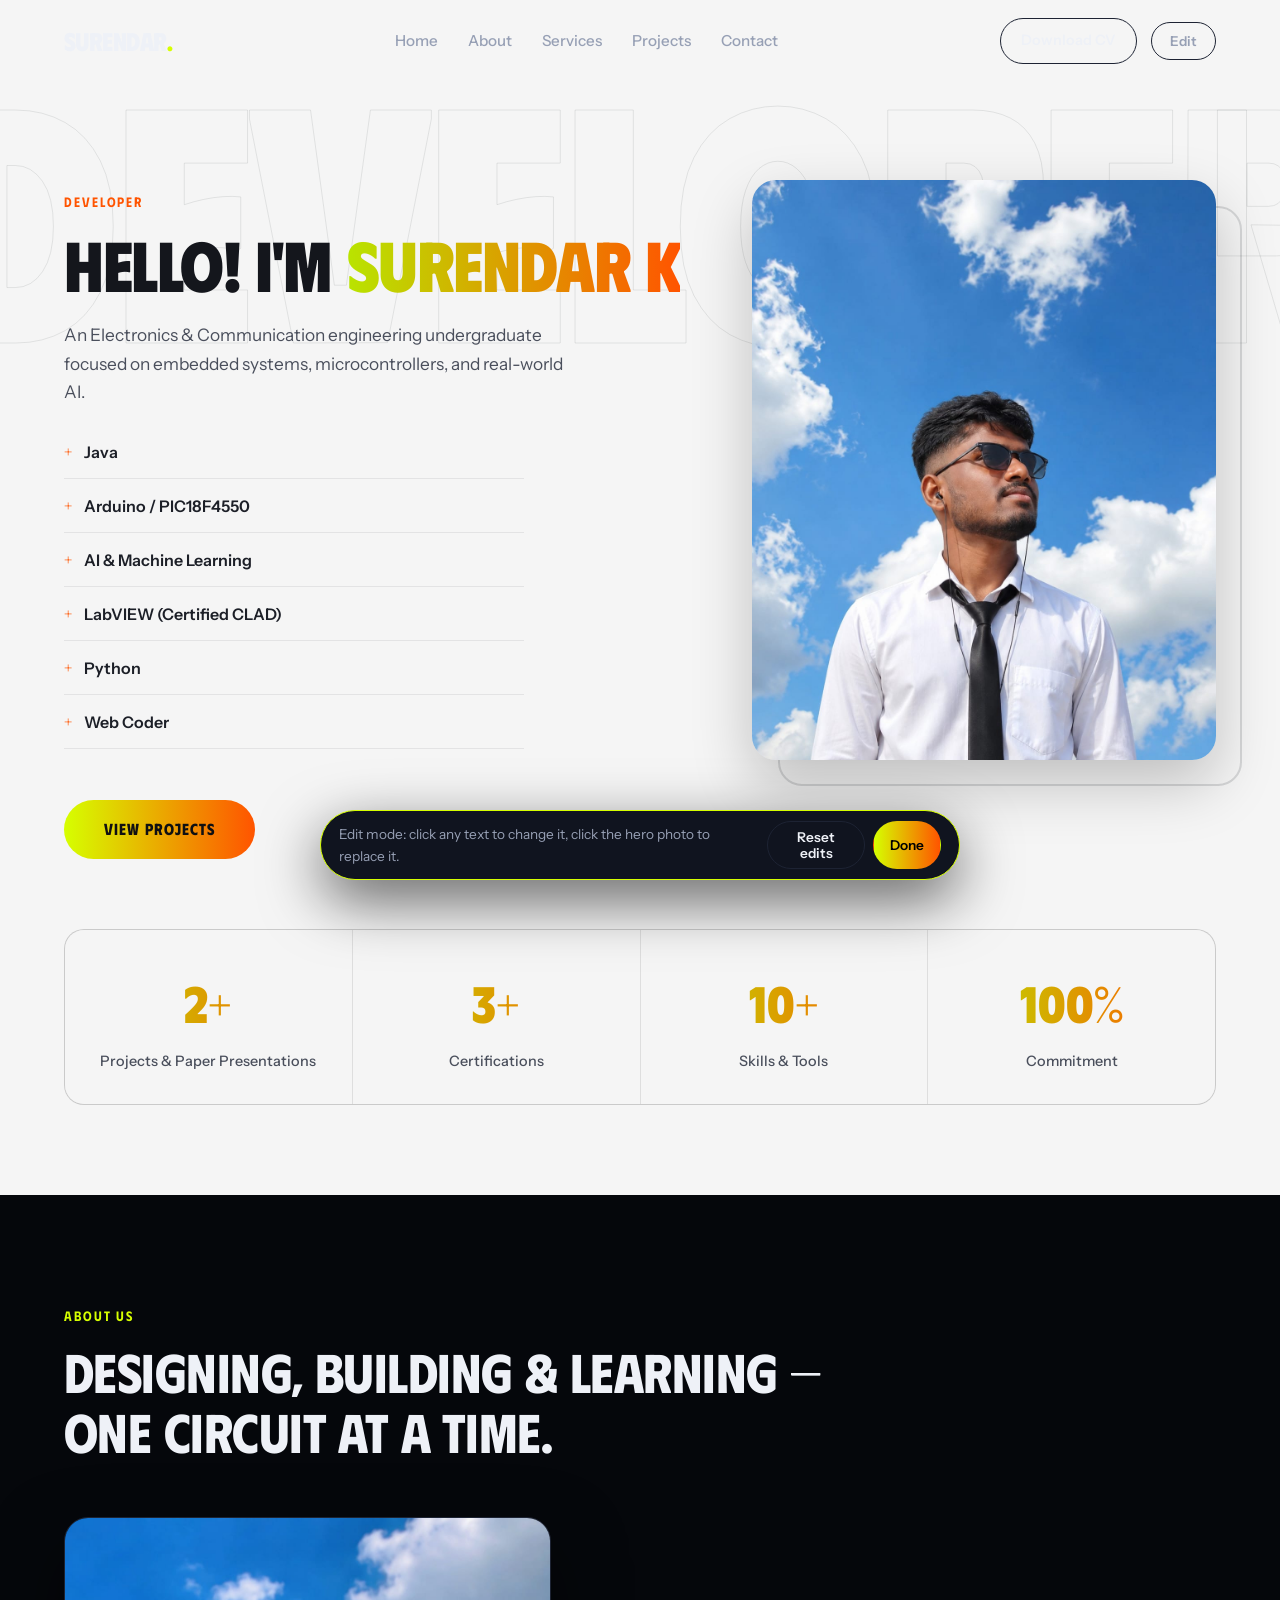
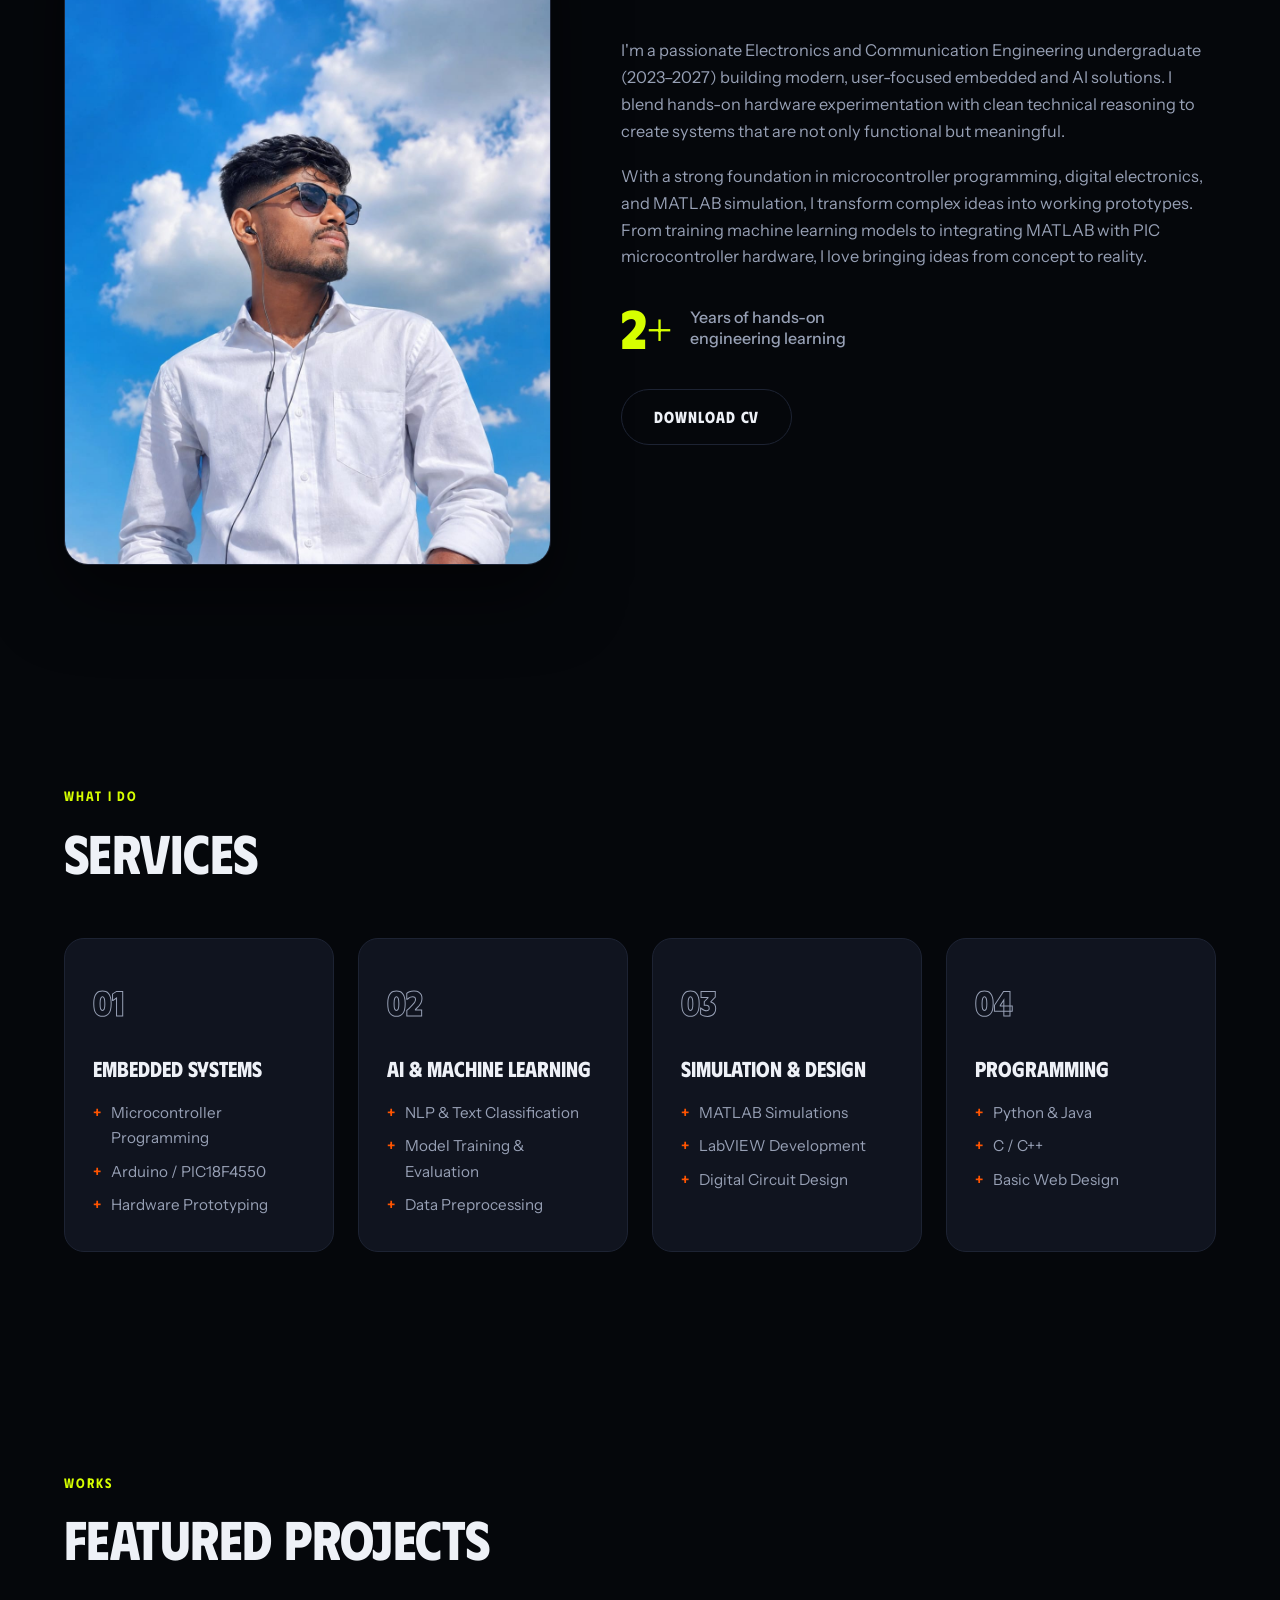
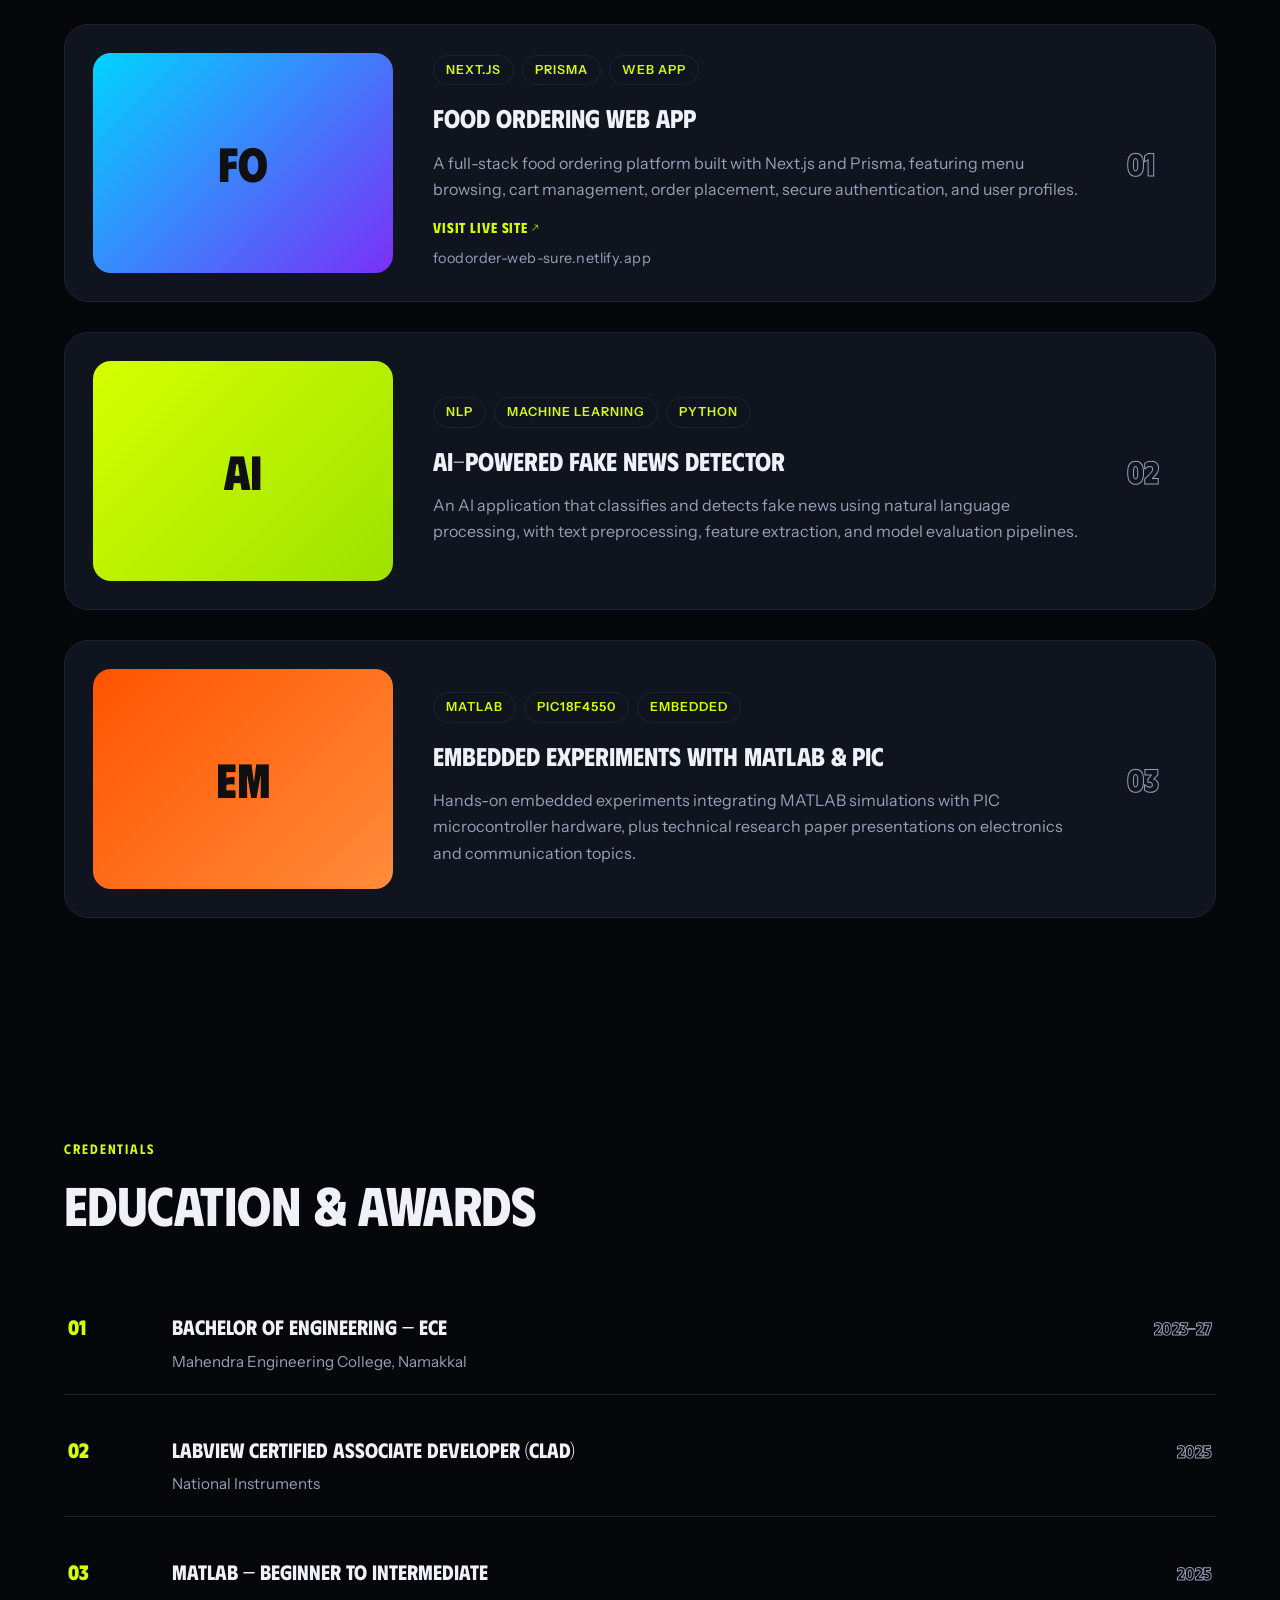
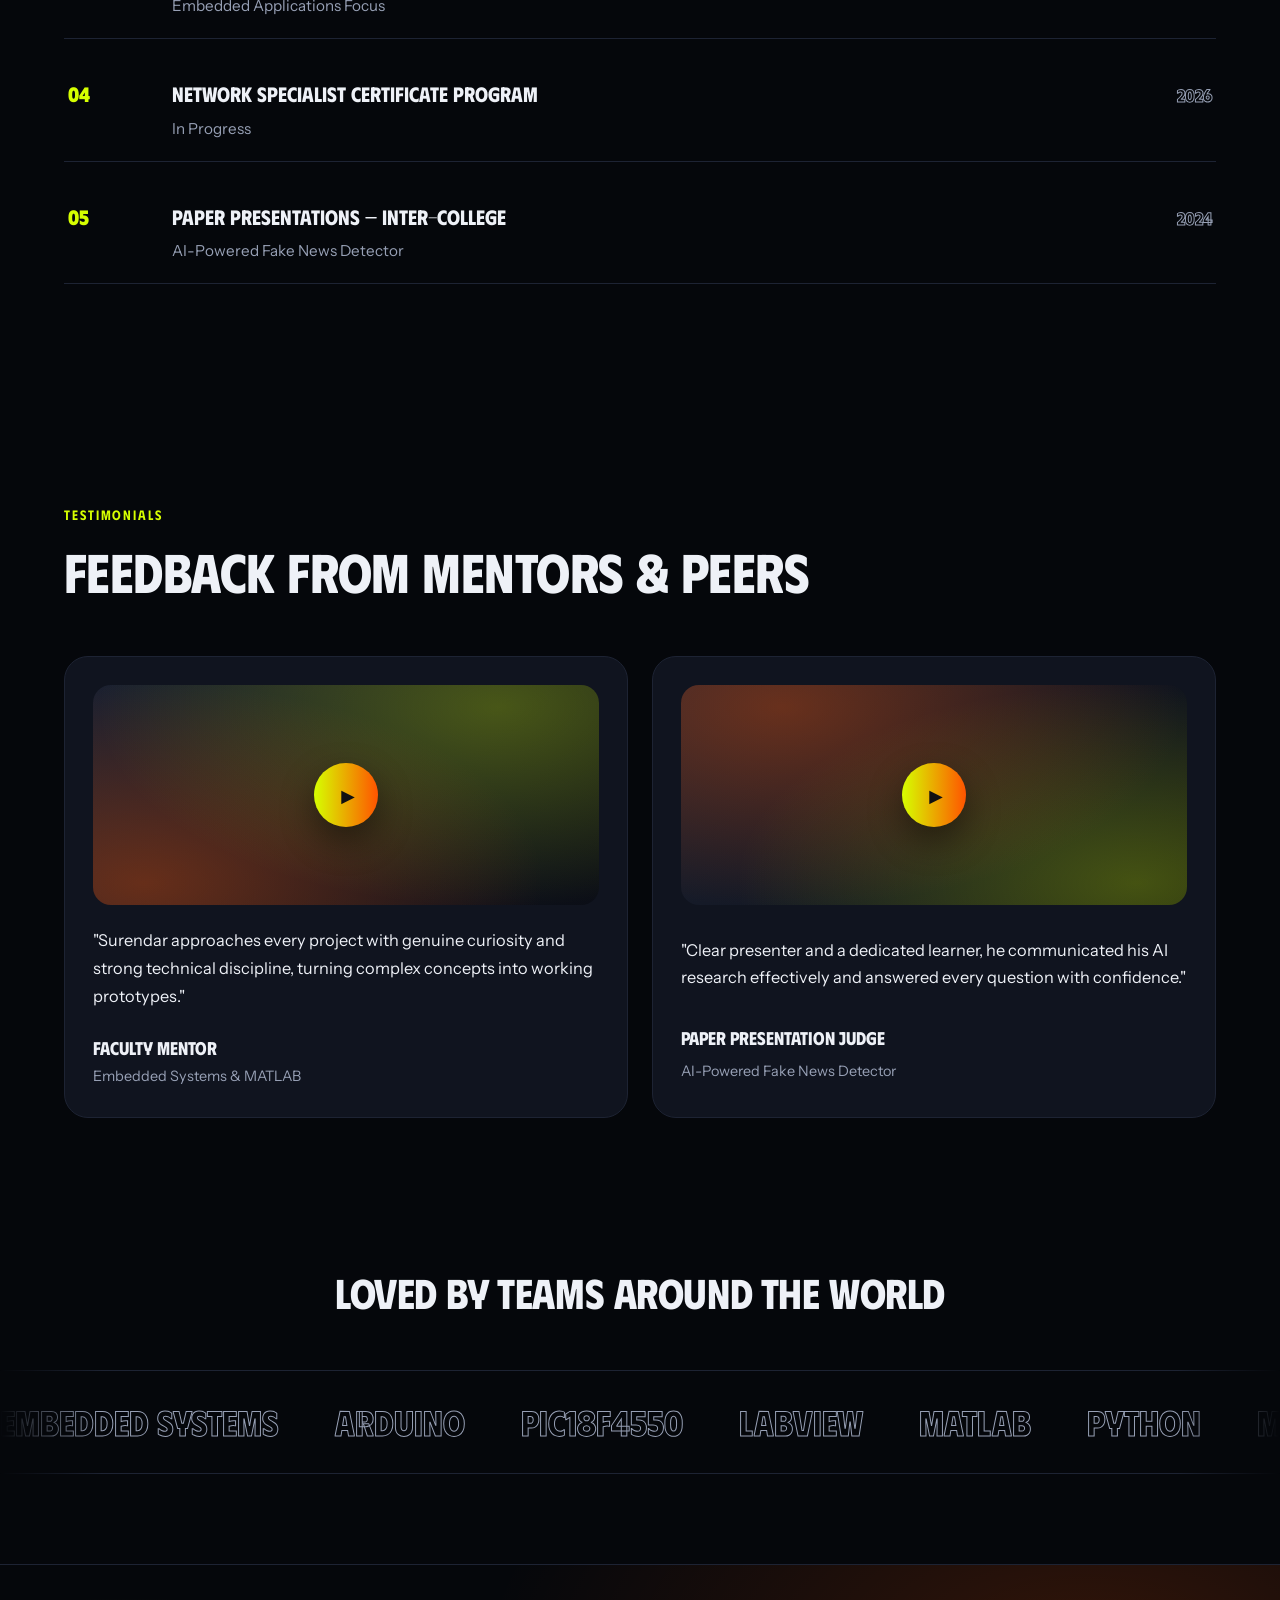
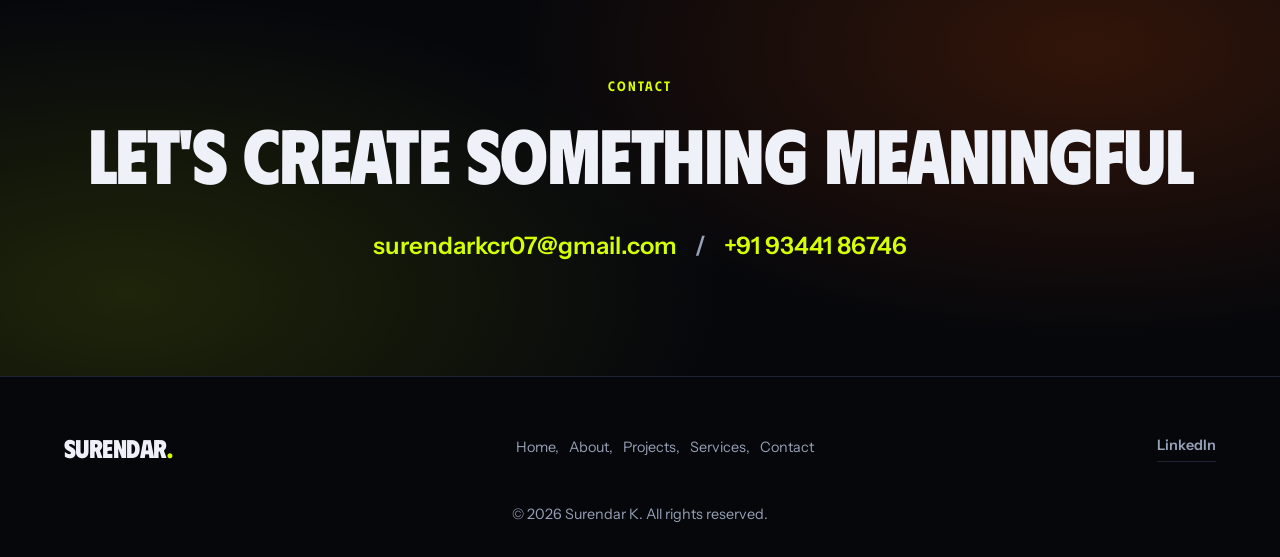
<file: index.html>
<!DOCTYPE html>
<html lang="en">
<head>
  <meta charset="UTF-8" />
  <meta name="viewport" content="width=device-width, initial-scale=1.0" />
  <meta name="description" content="Portfolio of Surendar K — Electronics and Communication Engineering undergraduate specializing in embedded systems, microcontrollers, and AI." />
  <title>Surendar K | Developer & Engineer</title>
  <link rel="preconnect" href="https://fonts.googleapis.com" />
  <link rel="preconnect" href="https://fonts.gstatic.com" crossorigin />
  <link href="https://fonts.googleapis.com/css2?family=Phudu:wght@500;600;700;800&family=Instrument+Sans:ital,wght@0,400;0,500;0,600;0,700;1,400&display=swap" rel="stylesheet" />
  <link rel="stylesheet" href="styles.css" />
</head>
<body>
  <div class="preloader" id="preloader">
    <span class="load-text">L o a d i n g</span>
    <span class="load-name">Surendar</span>
  </div>

  <a class="skip-link" href="#home">Skip to content</a>

  <header class="header" id="header">
    <div class="container header-inner">
      <a class="logo" href="#home">Surendar<span>.</span></a>
      <nav class="nav" aria-label="Primary">
        <a href="#home">Home</a>
        <a href="#about">About</a>
        <a href="#services">Services</a>
        <a href="#projects">Projects</a>
        <a href="#contact">Contact</a>
      </nav>
      <div class="header-actions">
        <a class="btn-cv" href="resume.pdf" download>Download CV</a>
        <button class="edit-toggle" id="edit-toggle" aria-pressed="false">Edit</button>
        <button class="nav-toggle" id="nav-toggle" aria-label="Toggle menu" aria-expanded="false">
          <span></span><span></span><span></span>
        </button>
      </div>
    </div>
  </header>

  <main id="main-content">
    <!-- Hero -->
    <section id="home" class="hero">
      <span class="hero-big" aria-hidden="true">DEVELOPER</span>
      <div class="container">
        <div class="hero-grid">
          <div class="hero-left">
            <p class="kicker">developer</p>
            <h1 class="hero-title">Hello! I'm <span class="grad">Surendar K</span></h1>
            <p class="hero-sub">
              An Electronics &amp; Communication engineering undergraduate focused on
              embedded systems, microcontrollers, and real-world AI.
            </p>
            <ul class="hero-list">
              <li><span class="plus">+</span> Java</li>
              <li><span class="plus">+</span> Arduino / PIC18F4550</li>
              <li><span class="plus">+</span> AI &amp; Machine Learning</li>
              <li><span class="plus">+</span> LabVIEW (Certified CLAD)</li>
              <li><span class="plus">+</span> Python</li>
              <li><span class="plus">+</span> Web Coder</li>
            </ul>
          </div>
          <div class="hero-right">
            <div class="hero-photo-wrap" id="hero-photo-wrap">
              <img id="profile-photo" src="surendar protfolio1.jpeg" alt="Surendar K" onerror="this.style.display='none';document.getElementById('profile-fallback').style.display='grid';" />
              <div id="profile-fallback" class="profile-fallback" style="display:none">SK</div>
              <input type="file" id="photo-input" accept="image/*" hidden />
            </div>
            <div class="hero-photo-frame" aria-hidden="true"></div>
          </div>
        </div>
        <div class="hero-cta">
          <a class="btn-solid" href="#projects">view projects</a>
        </div>
      </div>
      <div class="container">
        <div class="stats">
          <div class="stat">
            <span class="stat-num">2+</span>
            <span class="stat-label">Projects &amp; Paper Presentations</span>
          </div>
          <div class="stat">
            <span class="stat-num">3+</span>
            <span class="stat-label">Certifications</span>
          </div>
          <div class="stat">
            <span class="stat-num">10+</span>
            <span class="stat-label">Skills &amp; Tools</span>
          </div>
          <div class="stat">
            <span class="stat-num">100%</span>
            <span class="stat-label">Commitment</span>
          </div>
        </div>
      </div>
    </section>

    <!-- About -->
    <section id="about" class="section dark">
      <div class="container">
        <p class="kicker">about us</p>
        <h2 class="section-title">Designing, building &amp; learning — one circuit at a time.</h2>
        <div class="about-grid">
          <div class="about-photo">
            <img src="surendar protfolio2.jpeg" alt="Surendar K" />
          </div>
          <div class="about-content">
            <p>
              I'm a passionate Electronics and Communication Engineering undergraduate
              (2023–2027) building modern, user-focused embedded and AI solutions. I blend
              hands-on hardware experimentation with clean technical reasoning to create
              systems that are not only functional but meaningful.
            </p>
            <p>
              With a strong foundation in microcontroller programming, digital electronics,
              and MATLAB simulation, I transform complex ideas into working prototypes.
              From training machine learning models to integrating MATLAB with PIC
              microcontroller hardware, I love bringing ideas from concept to reality.
            </p>
            <div class="about-stat">
              <span class="about-stat-num">2+</span>
              <span class="about-stat-text">Years of hands-on<br />engineering learning</span>
            </div>
            <a class="btn-line" href="resume.pdf" download>Download CV</a>
          </div>
        </div>
      </div>
    </section>

    <!-- Services / What I do -->
    <section id="services" class="section dark">
      <div class="container">
        <p class="kicker">what i do</p>
        <h2 class="section-title">Services</h2>
        <div class="services-grid">
          <article class="service-card">
            <span class="service-num">01</span>
            <h3>Embedded Systems</h3>
            <ul>
              <li>Microcontroller Programming</li>
              <li>Arduino / PIC18F4550</li>
              <li>Hardware Prototyping</li>
            </ul>
          </article>
          <article class="service-card">
            <span class="service-num">02</span>
            <h3>AI &amp; Machine Learning</h3>
            <ul>
              <li>NLP &amp; Text Classification</li>
              <li>Model Training &amp; Evaluation</li>
              <li>Data Preprocessing</li>
            </ul>
          </article>
          <article class="service-card">
            <span class="service-num">03</span>
            <h3>Simulation &amp; Design</h3>
            <ul>
              <li>MATLAB Simulations</li>
              <li>LabVIEW Development</li>
              <li>Digital Circuit Design</li>
            </ul>
          </article>
          <article class="service-card">
            <span class="service-num">04</span>
            <h3>Programming</h3>
            <ul>
              <li>Python &amp; Java</li>
              <li>C / C++</li>
              <li>Basic Web Design</li>
            </ul>
          </article>
        </div>
      </div>
    </section>

    <!-- Projects -->
    <section id="projects" class="section dark">
      <div class="container">
        <p class="kicker">works</p>
        <h2 class="section-title">Featured Projects</h2>
        <div class="projects-list">
          <article class="project-row project-link" data-url="https://foodorder-web-sure.netlify.app">
            <div class="project-thumb thumb-web">
              <a href="https://foodorder-web-sure.netlify.app" target="_blank" rel="noopener" aria-label="Open Food Ordering Web App"><span>FO</span></a>
            </div>
            <div class="project-info">
              <div class="project-tags"><span>Next.js</span><span>Prisma</span><span>Web App</span></div>
              <h3><a class="project-title-link" href="https://foodorder-web-sure.netlify.app" target="_blank" rel="noopener">Food Ordering Web App</a></h3>
              <p>
                A full-stack food ordering platform built with Next.js and Prisma,
                featuring menu browsing, cart management, order placement, secure
                authentication, and user profiles.
              </p>
              <a class="project-visit" href="https://foodorder-web-sure.netlify.app" target="_blank" rel="noopener">Visit live site &nearr;</a>
              <span class="project-url">foodorder-web-sure.netlify.app</span>
            </div>
            <span class="project-num">01</span>
          </article>
          <article class="project-row">
            <div class="project-thumb thumb-ai">
              <span>AI</span>
            </div>
            <div class="project-info">
              <div class="project-tags"><span>NLP</span><span>Machine Learning</span><span>Python</span></div>
              <h3>AI-Powered Fake News Detector</h3>
              <p>
                An AI application that classifies and detects fake news using natural
                language processing, with text preprocessing, feature extraction, and
                model evaluation pipelines.
              </p>
            </div>
            <span class="project-num">02</span>
          </article>
          <article class="project-row">
            <div class="project-thumb thumb-embed">
              <span>EM</span>
            </div>
            <div class="project-info">
              <div class="project-tags"><span>MATLAB</span><span>PIC18F4550</span><span>Embedded</span></div>
              <h3>Embedded Experiments with MATLAB &amp; PIC</h3>
              <p>
                Hands-on embedded experiments integrating MATLAB simulations with PIC
                microcontroller hardware, plus technical research paper presentations on
                electronics and communication topics.
              </p>
            </div>
            <span class="project-num">03</span>
          </article>
        </div>
      </div>
    </section>

    <!-- Certifications -->
    <section id="education" class="section dark">
      <div class="container">
        <p class="kicker">credentials</p>
        <h2 class="section-title">Education &amp; Awards</h2>
        <div class="awards">
          <div class="award-row">
            <span class="award-num">01</span>
            <div class="award-info">
              <h3>Bachelor of Engineering — ECE</h3>
              <p>Mahendra Engineering College, Namakkal</p>
            </div>
            <span class="award-year">2023–27</span>
          </div>
          <div class="award-row">
            <span class="award-num">02</span>
            <div class="award-info">
              <h3>LabVIEW Certified Associate Developer (CLAD)</h3>
              <p>National Instruments</p>
            </div>
            <span class="award-year">2025</span>
          </div>
          <div class="award-row">
            <span class="award-num">03</span>
            <div class="award-info">
              <h3>MATLAB — Beginner to Intermediate</h3>
              <p>Embedded Applications Focus</p>
            </div>
            <span class="award-year">2025</span>
          </div>
          <div class="award-row">
            <span class="award-num">04</span>
            <div class="award-info">
              <h3>Network Specialist Certificate Program</h3>
              <p>In Progress</p>
            </div>
            <span class="award-year">2026</span>
          </div>
          <div class="award-row">
            <span class="award-num">05</span>
            <div class="award-info">
              <h3>Paper Presentations — Inter-College</h3>
              <p>AI-Powered Fake News Detector</p>
            </div>
            <span class="award-year">2024</span>
          </div>
        </div>
      </div>
    </section>

    <!-- Testimonials -->
    <section id="testimonials" class="section dark">
      <div class="container">
        <p class="kicker">testimonials</p>
        <h2 class="section-title">Feedback from mentors &amp; peers</h2>
        <div class="testimonials-grid">
          <article class="testimonial-card">
            <div class="testimonial-thumb">
              <span class="play-icon" aria-hidden="true">&#9654;</span>
            </div>
            <p class="testimonial-quote">
              "Surendar approaches every project with genuine curiosity and strong
              technical discipline, turning complex concepts into working prototypes."
            </p>
            <div class="testimonial-meta">
              <span class="testimonial-name">Faculty Mentor</span>
              <span class="testimonial-role">Embedded Systems &amp; MATLAB</span>
            </div>
          </article>
          <article class="testimonial-card">
            <div class="testimonial-thumb thumb-alt">
              <span class="play-icon" aria-hidden="true">&#9654;</span>
            </div>
            <p class="testimonial-quote">
              "Clear presenter and a dedicated learner, he communicated his AI research
              effectively and answered every question with confidence."
            </p>
            <div class="testimonial-meta">
              <span class="testimonial-name">Paper Presentation Judge</span>
              <span class="testimonial-role">AI-Powered Fake News Detector</span>
            </div>
          </article>
        </div>
      </div>
    </section>

    <!-- Marquee -->
    <section class="marquee-section" aria-label="Skills and tools">
      <p class="marquee-title">Loved by Teams Around the World</p>
      <div class="marquee">
        <div class="marquee-track">
          <span>Embedded Systems</span><span>Arduino</span><span>PIC18F4550</span>
          <span>LabVIEW</span><span>MATLAB</span><span>Python</span>
          <span>Machine Learning</span><span>NLP</span><span>Circuit Design</span>
          <span>Java</span><span>C / C++</span><span>Digital Electronics</span>
        </div>
        <div class="marquee-track" aria-hidden="true">
          <span>Embedded Systems</span><span>Arduino</span><span>PIC18F4550</span>
          <span>LabVIEW</span><span>MATLAB</span><span>Python</span>
          <span>Machine Learning</span><span>NLP</span><span>Circuit Design</span>
          <span>Java</span><span>C / C++</span><span>Digital Electronics</span>
        </div>
      </div>
    </section>

    <!-- Contact -->
    <section id="contact" class="section cta">
      <div class="container">
        <p class="kicker">contact</p>
        <h2 class="cta-title">Let's create something meaningful</h2>
        <div class="cta-links">
          <a href="mailto:surendarkcr07@gmail.com">surendarkcr07@gmail.com</a>
          <span>/</span>
          <a href="tel:+919344186746">+91 93441 86746</a>
        </div>
      </div>
    </section>
  </main>

  <footer class="footer">
    <div class="container footer-inner">
      <a class="logo" href="#home">Surendar<span>.</span></a>
      <nav class="footer-nav" aria-label="Footer">
        <a href="#home">Home,</a>
        <a href="#about">About,</a>
        <a href="#projects">Projects,</a>
        <a href="#services">Services,</a>
        <a href="#contact">Contact</a>
      </nav>
      <a class="footer-linkedin" href="https://linkedin.com/in/surendar-k-0bbb7636b" target="_blank" rel="noopener">LinkedIn</a>
    </div>
    <p class="footer-copy">© <span id="year"></span> Surendar K. All rights reserved.</p>
  </footer>

  <div class="edit-bar" id="edit-bar" hidden>
    <span>Edit mode: click any text to change it, click the hero photo to replace it.</span>
    <div>
      <button class="btn-edit" id="edit-reset" type="button">Reset edits</button>
      <button class="btn-edit" id="edit-done" type="button">Done</button>
    </div>
  </div>

  <script src="script.js"></script>
</body>
</html>
</file>
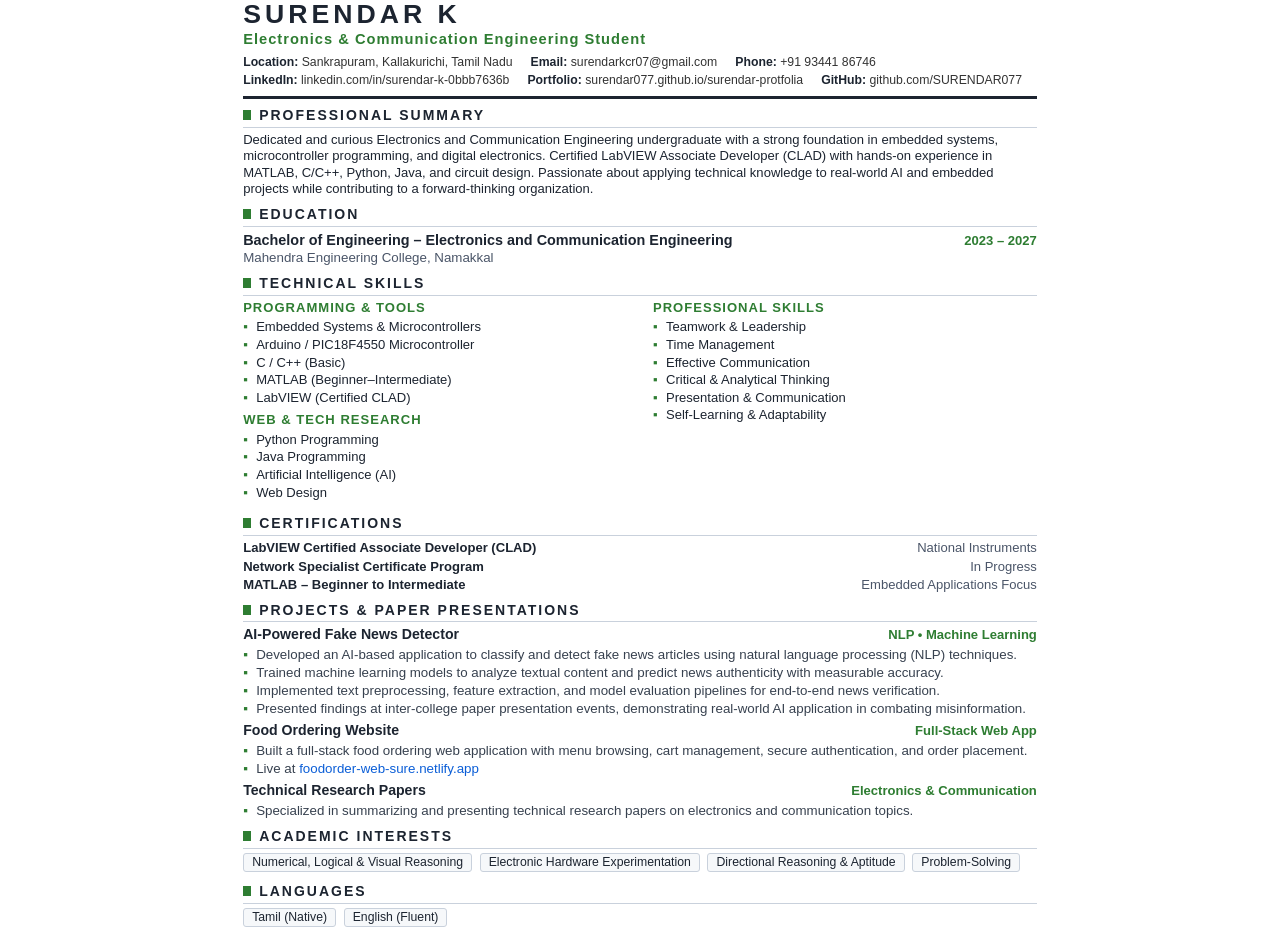
<file: resume.html>
<!DOCTYPE html>
<html lang="en">
<head>
<meta charset="UTF-8" />
<title>Surendar K - Resume</title>
<style>
  * { margin: 0; padding: 0; box-sizing: border-box; }
  @page { size: A4; margin: 10mm 12mm; }
  html { -webkit-print-color-adjust: exact; print-color-adjust: exact; }
  body {
    font-family: "Segoe UI", Arial, Helvetica, sans-serif;
    color: #1c2430;
    font-size: 9.8pt;
    line-height: 1.27;
    max-width: 210mm;
    margin: 0 auto;
  }
  a { color: #0b5ed7; text-decoration: none; }

  /* Header */
  .head { border-bottom: 3px solid #1c2430; padding-bottom: 7px; }
  .head h1 {
    font-size: 20pt;
    letter-spacing: 4px;
    color: #1c2430;
    text-transform: uppercase;
    font-weight: 700;
    line-height: 1.05;
  }
  .head .role {
    font-size: 11pt;
    font-weight: 600;
    color: #2e7d32;
    margin-top: 2px;
    letter-spacing: 1px;
  }
  .head .contact {
    display: flex;
    flex-wrap: wrap;
    gap: 3px 18px;
    margin-top: 6px;
    font-size: 9.2pt;
    color: #333;
  }
  .head .contact div { white-space: nowrap; }
  .head .contact .lbl { font-weight: 600; color: #1c2430; }

  /* Sections */
  .sec { margin-top: 8px; }
  .sec h2 {
    font-size: 10.5pt;
    text-transform: uppercase;
    letter-spacing: 2px;
    color: #1c2430;
    border-bottom: 1px solid #c9d1dc;
    padding-bottom: 2px;
    margin-bottom: 4px;
  }
  .sec h2 .bar { display: inline-block; width: 8px; height: 10px; background: #2e7d32; margin-right: 8px; }

  .row { display: flex; justify-content: space-between; align-items: baseline; gap: 12px; }
  .row .title { font-weight: 600; font-size: 10.8pt; }
  .row .date { font-weight: 600; color: #2e7d32; white-space: nowrap; font-size: 9.8pt; }
  .sub { color: #4a5568; font-size: 10pt; margin-top: 1px; }
  .muted { color: #4a5568; }

  /* Skills two-column */
  .cols { display: grid; grid-template-columns: 1fr 1fr; column-gap: 26px; }
  .skill-group { margin-bottom: 6px; }
  .skill-group h3 {
    font-size: 9.8pt;
    text-transform: uppercase;
    letter-spacing: 1px;
    color: #2e7d32;
    font-weight: 700;
    margin-bottom: 3px;
  }
  ul { list-style: none; }
  ul li { position: relative; padding-left: 13px; margin-bottom: 1px; }
  ul li::before { content: "\25AA"; position: absolute; left: 0; color: #2e7d32; }
  .pills li { display: inline-block; padding-left: 0; margin: 0; }
  .pills li::before { content: ""; display: none; }
  .pills span {
    display: inline-block;
    border: 1px solid #c9d1dc;
    border-radius: 3px;
    padding: 1px 8px;
    margin: 0 4px 3px 0;
    font-size: 9.2pt;
    background: #f6f8fa;
  }
  .pills span::before { content: ""; }

  .cert { display: flex; justify-content: space-between; gap: 12px; margin-bottom: 2px; }
  .cert .l { font-weight: 600; }
  .cert .org { color: #4a5568; }

  /* Projects */
  .proj { margin-bottom: 4px; }
  .proj .row .title { font-size: 10.6pt; }
  .proj ul li { font-size: 10pt; color: #37414f; }
  .proj ul { margin-top: 3px; }
</style>
</head>
<body>

  <header class="head">
    <h1>Surendar K</h1>
    <div class="role">Electronics &amp; Communication Engineering Student</div>
    <div class="contact">
      <div><span class="lbl">Location:</span> Sankrapuram, Kallakurichi, Tamil Nadu</div>
      <div><span class="lbl">Email:</span> surendarkcr07@gmail.com</div>
      <div><span class="lbl">Phone:</span> +91 93441 86746</div>
      <div><span class="lbl">LinkedIn:</span> linkedin.com/in/surendar-k-0bbb7636b</div>
      <div><span class="lbl">Portfolio:</span> surendar077.github.io/surendar-protfolia</div>
      <div><span class="lbl">GitHub:</span> github.com/SURENDAR077</div>
    </div>
  </header>

  <section class="sec">
    <h2><span class="bar"></span>Professional Summary</h2>
    <p>Dedicated and curious Electronics and Communication Engineering undergraduate with a strong foundation in embedded systems, microcontroller programming, and digital electronics. Certified LabVIEW Associate Developer (CLAD) with hands-on experience in MATLAB, C/C++, Python, Java, and circuit design. Passionate about applying technical knowledge to real-world AI and embedded projects while contributing to a forward-thinking organization.</p>
  </section>

  <section class="sec">
    <h2><span class="bar"></span>Education</h2>
    <div class="row">
      <span class="title">Bachelor of Engineering &ndash; Electronics and Communication Engineering</span>
      <span class="date">2023 &ndash; 2027</span>
    </div>
    <div class="sub">Mahendra Engineering College, Namakkal</div>
  </section>

  <section class="sec">
    <h2><span class="bar"></span>Technical Skills</h2>
    <div class="cols">
      <div>
        <div class="skill-group">
          <h3>Programming &amp; Tools</h3>
          <ul>
            <li>Embedded Systems &amp; Microcontrollers</li>
            <li>Arduino / PIC18F4550 Microcontroller</li>
            <li>C / C++ (Basic)</li>
            <li>MATLAB (Beginner&ndash;Intermediate)</li>
            <li>LabVIEW (Certified CLAD)</li>
          </ul>
        </div>
        <div class="skill-group">
          <h3>Web &amp; Tech Research</h3>
          <ul>
            <li>Python Programming</li>
            <li>Java Programming</li>
            <li>Artificial Intelligence (AI)</li>
            <li>Web Design</li>
          </ul>
        </div>
      </div>
      <div>
        <div class="skill-group">
          <h3>Professional Skills</h3>
          <ul>
            <li>Teamwork &amp; Leadership</li>
            <li>Time Management</li>
            <li>Effective Communication</li>
            <li>Critical &amp; Analytical Thinking</li>
            <li>Presentation &amp; Communication</li>
            <li>Self-Learning &amp; Adaptability</li>
          </ul>
        </div>
      </div>
    </div>
  </section>

  <section class="sec">
    <h2><span class="bar"></span>Certifications</h2>
    <div class="cert"><div class="l">LabVIEW Certified Associate Developer (CLAD)</div><div class="org">National Instruments</div></div>
    <div class="cert"><div class="l">Network Specialist Certificate Program</div><div class="org">In Progress</div></div>
    <div class="cert"><div class="l">MATLAB &ndash; Beginner to Intermediate</div><div class="org">Embedded Applications Focus</div></div>
  </section>

  <section class="sec">
    <h2><span class="bar"></span>Projects &amp; Paper Presentations</h2>

    <div class="proj">
      <div class="row"><span class="title">AI-Powered Fake News Detector</span><span class="date">NLP &bull; Machine Learning</span></div>
      <ul>
        <li>Developed an AI-based application to classify and detect fake news articles using natural language processing (NLP) techniques.</li>
        <li>Trained machine learning models to analyze textual content and predict news authenticity with measurable accuracy.</li>
        <li>Implemented text preprocessing, feature extraction, and model evaluation pipelines for end-to-end news verification.</li>
        <li>Presented findings at inter-college paper presentation events, demonstrating real-world AI application in combating misinformation.</li>
      </ul>
    </div>

    <div class="proj">
      <div class="row"><span class="title">Food Ordering Website</span><span class="date">Full-Stack Web App</span></div>
      <ul>
        <li>Built a full-stack food ordering web application with menu browsing, cart management, secure authentication, and order placement.</li>
        <li>Live at <a href="https://foodorder-web-sure.netlify.app">foodorder-web-sure.netlify.app</a></li>
      </ul>
    </div>

    <div class="proj">
      <div class="row"><span class="title">Technical Research Papers</span><span class="date">Electronics &amp; Communication</span></div>
      <ul>
        <li>Specialized in summarizing and presenting technical research papers on electronics and communication topics.</li>
      </ul>
    </div>
  </section>

  <section class="sec">
    <h2><span class="bar"></span>Academic Interests</h2>
    <ul class="pills">
      <li><span>Numerical, Logical &amp; Visual Reasoning</span></li>
      <li><span>Electronic Hardware Experimentation</span></li>
      <li><span>Directional Reasoning &amp; Aptitude</span></li>
      <li><span>Problem-Solving</span></li>
    </ul>
  </section>

  <section class="sec">
    <h2><span class="bar"></span>Languages</h2>
    <ul class="pills">
      <li><span>Tamil (Native)</span></li>
      <li><span>English (Fluent)</span></li>
    </ul>
  </section>

</body>
</html>
</file>
<file: styles.css>
:root {
  --lime: #d6ff00;
  --orange: #ff5400;
  --dark: #05070b;
  --dark-2: #0b0e16;
  --card: #10141f;
  --border: #1d2333;
  --text: #eef1f7;
  --muted: #97a0b5;
  --light: #f5f5f5;
  --heading-font: "Phudu", sans-serif;
  --body-font: "Instrument Sans", system-ui, sans-serif;
}

* {
  margin: 0;
  padding: 0;
  box-sizing: border-box;
}

html {
  scroll-behavior: smooth;
}

body {
  font-family: var(--body-font);
  background: var(--dark);
  color: var(--text);
  line-height: 1.65;
  -webkit-font-smoothing: antialiased;
  overflow-x: hidden;
}

a {
  color: inherit;
  text-decoration: none;
}

img {
  display: block;
  max-width: 100%;
}

.container {
  max-width: 1200px;
  margin: 0 auto;
  padding: 0 24px;
}

.skip-link {
  position: absolute;
  left: -9999px;
  top: 0;
  background: var(--lime);
  color: #000;
  padding: 10px 16px;
  z-index: 200;
}

.skip-link:focus {
  left: 8px;
  top: 8px;
}

/* Preloader */
.preloader {
  position: fixed;
  inset: 0;
  z-index: 300;
  background: var(--dark);
  display: grid;
  place-content: center;
  text-align: center;
  gap: 10px;
  transition: opacity 0.6s ease, visibility 0.6s ease;
}

.preloader.hidden {
  opacity: 0;
  visibility: hidden;
}

.load-text {
  font-family: var(--heading-font);
  font-size: clamp(1rem, 3vw, 1.5rem);
  color: var(--lime);
  letter-spacing: 0.4em;
}

.load-name {
  font-family: var(--heading-font);
  font-size: clamp(2rem, 6vw, 4rem);
  font-weight: 800;
  text-transform: uppercase;
  background: linear-gradient(90deg, var(--lime), var(--orange));
  -webkit-background-clip: text;
  background-clip: text;
  -webkit-text-fill-color: transparent;
}

/* Header */
.header {
  position: fixed;
  top: 0;
  left: 0;
  right: 0;
  z-index: 100;
  padding: 18px 0;
  transition: background 0.3s, padding 0.3s, border-color 0.3s;
  border-bottom: 1px solid transparent;
}

.header.scrolled {
  background: rgba(5, 7, 11, 0.9);
  backdrop-filter: blur(10px);
  border-bottom-color: var(--border);
  padding: 12px 0;
}

.header-inner {
  display: flex;
  align-items: center;
  justify-content: space-between;
  gap: 24px;
}

.logo {
  font-family: var(--heading-font);
  font-size: 1.6rem;
  font-weight: 800;
  letter-spacing: -0.02em;
}

.logo span {
  color: var(--lime);
}

.nav {
  display: flex;
  gap: 30px;
}

.nav a {
  font-size: 0.95rem;
  font-weight: 500;
  color: var(--muted);
  transition: color 0.2s;
}

.nav a:hover {
  color: var(--lime);
}

.header-actions {
  display: flex;
  align-items: center;
  gap: 14px;
}

.btn-cv {
  border: 1px solid var(--border);
  color: var(--text);
  font-weight: 600;
  font-size: 0.9rem;
  padding: 10px 20px;
  border-radius: 999px;
  transition: border-color 0.2s, color 0.2s;
}

.btn-cv:hover {
  border-color: var(--lime);
  color: var(--lime);
}

.edit-toggle {
  background: none;
  border: 1px solid var(--border);
  color: var(--muted);
  font-family: inherit;
  font-size: 0.85rem;
  font-weight: 600;
  padding: 10px 18px;
  border-radius: 999px;
  cursor: pointer;
  transition: border-color 0.2s, color 0.2s;
}

.edit-toggle:hover {
  border-color: var(--lime);
  color: var(--text);
}

.edit-toggle.active {
  background: linear-gradient(90deg, var(--lime), var(--orange));
  border-color: transparent;
  color: #000;
}

.nav-toggle {
  display: none;
  flex-direction: column;
  gap: 5px;
  background: none;
  border: none;
  cursor: pointer;
  padding: 6px;
}

.nav-toggle span {
  width: 24px;
  height: 2px;
  background: var(--text);
  border-radius: 2px;
  transition: transform 0.25s, opacity 0.25s;
}

/* Hero */
.hero {
  position: relative;
  background: var(--light);
  color: #14161c;
  padding: 180px 0 90px;
  overflow: hidden;
}

.hero-big {
  position: absolute;
  top: 40px;
  left: 50%;
  transform: translateX(-50%);
  font-family: var(--heading-font);
  font-size: clamp(120px, 26vw, 380px);
  line-height: 1;
  font-weight: 800;
  letter-spacing: -0.02em;
  color: transparent;
  -webkit-text-stroke: 1px rgba(20, 22, 28, 0.09);
  white-space: nowrap;
  user-select: none;
  pointer-events: none;
}

.hero-grid {
  position: relative;
  display: grid;
  grid-template-columns: 1.15fr 0.85fr;
  gap: 60px;
  align-items: center;
}

.kicker {
  font-family: var(--heading-font);
  font-weight: 600;
  text-transform: uppercase;
  letter-spacing: 0.14em;
  font-size: 0.85rem;
  color: var(--orange);
  margin-bottom: 14px;
}

.dark .kicker {
  color: var(--lime);
}

.hero-title {
  font-family: var(--heading-font);
  font-size: clamp(2.4rem, 5.5vw, 4.6rem);
  line-height: 1.02;
  font-weight: 800;
  letter-spacing: -0.02em;
  margin-bottom: 22px;
}

.grad {
  background: linear-gradient(90deg, #b9e400, var(--orange));
  -webkit-background-clip: text;
  background-clip: text;
  -webkit-text-fill-color: transparent;
  color: transparent;
}

.hero-sub {
  color: #4a4f5c;
  font-size: 1.08rem;
  max-width: 520px;
  margin-bottom: 30px;
}

.hero-list {
  list-style: none;
  display: grid;
  gap: 12px;
  max-width: 460px;
}

.hero-list li {
  display: flex;
  align-items: baseline;
  gap: 12px;
  font-weight: 600;
  font-size: 1rem;
  color: #1c1f27;
  border-bottom: 1px solid rgba(20, 22, 28, 0.08);
  padding-bottom: 12px;
}

.plus {
  font-family: var(--heading-font);
  color: var(--orange);
  font-size: 1.1rem;
  flex-shrink: 0;
}

.hero-right {
  position: relative;
}

.hero-photo-wrap {
  position: relative;
  z-index: 2;
  aspect-ratio: 4 / 5;
  border-radius: 24px;
  overflow: hidden;
  background: #e4e6ea;
  box-shadow: 0 24px 60px rgba(0, 0, 0, 0.22);
}

.hero-photo-wrap img {
  width: 100%;
  height: 100%;
  object-fit: cover;
}

.profile-fallback {
  width: 100%;
  height: 100%;
  display: grid;
  place-items: center;
  font-family: var(--heading-font);
  font-size: 5rem;
  font-weight: 800;
  background: linear-gradient(135deg, var(--lime), var(--orange));
  color: #fff;
}

.hero-photo-frame {
  position: absolute;
  inset: 26px -26px -26px 26px;
  border: 2px solid rgba(20, 22, 28, 0.14);
  border-radius: 24px;
  z-index: 1;
}

.hero-cta {
  position: relative;
  margin-top: 40px;
}

.btn-solid {
  display: inline-block;
  background: linear-gradient(90deg, var(--lime), var(--orange));
  color: #101012;
  font-family: var(--heading-font);
  font-weight: 700;
  text-transform: uppercase;
  letter-spacing: 0.06em;
  padding: 16px 40px;
  border-radius: 999px;
  transition: transform 0.2s, box-shadow 0.2s;
}

.btn-solid:hover {
  transform: translateY(-3px);
  box-shadow: 0 14px 34px rgba(255, 84, 0, 0.35);
}

.btn-line {
  display: inline-block;
  border: 1px solid var(--border);
  color: var(--text);
  font-family: var(--heading-font);
  font-weight: 700;
  text-transform: uppercase;
  letter-spacing: 0.06em;
  padding: 14px 32px;
  border-radius: 999px;
  margin-top: 8px;
  transition: border-color 0.2s, color 0.2s;
}

.btn-line:hover {
  border-color: var(--lime);
  color: var(--lime);
}

/* Stats */
.stats {
  position: relative;
  display: grid;
  grid-template-columns: repeat(4, 1fr);
  gap: 1px;
  background: rgba(20, 22, 28, 0.1);
  border: 1px solid rgba(20, 22, 28, 0.1);
  border-radius: 20px;
  overflow: hidden;
  margin-top: 70px;
}

.stat {
  background: var(--light);
  padding: 30px 22px;
  display: grid;
  gap: 6px;
  text-align: center;
}

.stat-num {
  font-family: var(--heading-font);
  font-size: clamp(2rem, 4vw, 3.2rem);
  font-weight: 800;
  background: linear-gradient(90deg, #b9e400, var(--orange));
  -webkit-background-clip: text;
  background-clip: text;
  -webkit-text-fill-color: transparent;
  color: transparent;
}

.stat-label {
  color: #4a4f5c;
  font-size: 0.9rem;
  font-weight: 500;
}

/* Sections */
.section {
  padding: 110px 0;
}

.dark {
  background: var(--dark);
}

.section-title {
  font-family: var(--heading-font);
  font-size: clamp(2rem, 4.5vw, 3.4rem);
  font-weight: 700;
  letter-spacing: -0.01em;
  line-height: 1.1;
  margin-bottom: 56px;
  max-width: 760px;
}

/* About */
.about-grid {
  display: grid;
  grid-template-columns: 0.9fr 1.1fr;
  gap: 70px;
  align-items: center;
}

.about-photo {
  border-radius: 24px;
  overflow: hidden;
  border: 1px solid var(--border);
  box-shadow: 0 30px 70px rgba(0, 0, 0, 0.5);
}

.about-photo img {
  width: 100%;
  height: auto;
}

.about-content p {
  color: var(--muted);
  margin-bottom: 18px;
  font-size: 1.02rem;
}

.about-stat {
  display: flex;
  align-items: center;
  gap: 18px;
  margin: 30px 0 26px;
}

.about-stat-num {
  font-family: var(--heading-font);
  font-size: 3.4rem;
  font-weight: 800;
  color: var(--lime);
  line-height: 1;
}

.about-stat-text {
  color: var(--muted);
  font-weight: 500;
  line-height: 1.3;
}

/* Services */
.services-grid {
  display: grid;
  grid-template-columns: repeat(auto-fit, minmax(240px, 1fr));
  gap: 24px;
}

.service-card {
  background: var(--card);
  border: 1px solid var(--border);
  border-radius: 20px;
  padding: 34px 28px;
  position: relative;
  overflow: hidden;
  transition: transform 0.25s, border-color 0.25s;
}

.service-card:hover {
  transform: translateY(-6px);
  border-color: var(--lime);
}

.service-num {
  font-family: var(--heading-font);
  font-weight: 800;
  font-size: 2.2rem;
  color: transparent;
  -webkit-text-stroke: 1px var(--muted);
  display: block;
  margin-bottom: 20px;
}

.service-card:hover .service-num {
  -webkit-text-stroke-color: var(--lime);
}

.service-card h3 {
  font-family: var(--heading-font);
  font-size: 1.35rem;
  margin-bottom: 14px;
}

.service-card ul {
  list-style: none;
  display: grid;
  gap: 8px;
}

.service-card li {
  color: var(--muted);
  font-size: 0.95rem;
  position: relative;
  padding-left: 18px;
}

.service-card li::before {
  content: "+";
  position: absolute;
  left: 0;
  color: var(--orange);
  font-weight: 700;
}

/* Projects */
.projects-list {
  display: grid;
  gap: 30px;
}

.project-row {
  display: grid;
  grid-template-columns: 300px 1fr 60px;
  gap: 40px;
  align-items: center;
  background: var(--card);
  border: 1px solid var(--border);
  border-radius: 24px;
  padding: 28px;
  transition: border-color 0.25s, transform 0.25s;
}

.project-row:hover {
  border-color: var(--lime);
  transform: translateY(-4px);
}

.project-thumb {
  height: 220px;
  border-radius: 18px;
  display: grid;
  place-items: center;
  font-family: var(--heading-font);
  font-weight: 800;
  font-size: 3rem;
  color: #101012;
}

.thumb-ai {
  background: linear-gradient(135deg, var(--lime), #9ee200);
}

.thumb-web {
  background: linear-gradient(135deg, #00d4ff, #7b2ff7);
}

.thumb-embed {
  background: linear-gradient(135deg, var(--orange), #ff8c3b);
}

.project-tags {
  display: flex;
  flex-wrap: wrap;
  gap: 8px;
  margin-bottom: 12px;
}

.project-tags span {
  font-size: 0.78rem;
  font-weight: 600;
  letter-spacing: 0.08em;
  text-transform: uppercase;
  color: var(--lime);
  border: 1px solid var(--border);
  border-radius: 999px;
  padding: 4px 12px;
}

.project-info h3 {
  font-family: var(--heading-font);
  font-size: 1.6rem;
  margin-bottom: 10px;
}

.project-info p {
  color: var(--muted);
}

.project-num {
  font-family: var(--heading-font);
  font-size: 2rem;
  font-weight: 800;
  color: transparent;
  -webkit-text-stroke: 1px var(--muted);
}

.project-link {
  cursor: pointer;
}

.project-title-link {
  transition: color 0.2s;
}

.project-link:hover .project-title-link {
  color: var(--lime);
}

.project-visit {
  display: inline-block;
  margin-top: 14px;
  font-family: var(--heading-font);
  font-size: 0.9rem;
  font-weight: 700;
  text-transform: uppercase;
  letter-spacing: 0.06em;
  color: var(--lime);
  border-bottom: 1px solid transparent;
  transition: border-color 0.2s, color 0.2s;
}

.project-visit:hover {
  color: var(--orange);
  border-color: var(--orange);
}

.project-url {
  display: block;
  margin-top: 6px;
  font-size: 0.9rem;
  color: var(--muted);
  letter-spacing: 0.03em;
}

.project-link:hover .project-url {
  color: var(--lime);
}

/* Awards */
.awards {
  display: grid;
  gap: 18px;
}

.award-row {
  display: grid;
  grid-template-columns: 80px 1fr auto;
  gap: 24px;
  align-items: baseline;
  border-bottom: 1px solid var(--border);
  padding: 20px 4px;
}

.award-num {
  font-family: var(--heading-font);
  font-weight: 800;
  font-size: 1.3rem;
  color: var(--lime);
}

.award-info h3 {
  font-family: var(--heading-font);
  font-size: 1.3rem;
  margin-bottom: 4px;
}

.award-info p {
  color: var(--muted);
  font-size: 0.95rem;
}

.award-year {
  font-family: var(--heading-font);
  font-size: 1.1rem;
  font-weight: 700;
  color: transparent;
  -webkit-text-stroke: 1px var(--muted);
  white-space: nowrap;
}

.award-row:hover .award-year {
  -webkit-text-stroke-color: var(--lime);
}

/* Testimonials */
.testimonials-grid {
  display: grid;
  grid-template-columns: repeat(auto-fit, minmax(340px, 1fr));
  gap: 24px;
}

.testimonial-card {
  background: var(--card);
  border: 1px solid var(--border);
  border-radius: 24px;
  padding: 28px;
  display: grid;
  gap: 22px;
  transition: border-color 0.25s, transform 0.25s;
}

.testimonial-card:hover {
  border-color: var(--lime);
  transform: translateY(-6px);
}

.testimonial-thumb {
  height: 220px;
  border-radius: 18px;
  display: grid;
  place-items: center;
  background:
    radial-gradient(400px 200px at 80% 10%, rgba(214, 255, 0, 0.28), transparent),
    radial-gradient(400px 200px at 10% 90%, rgba(255, 84, 0, 0.35), transparent),
    linear-gradient(135deg, #1a2030, #0b0e16);
  position: relative;
}

.testimonial-thumb.thumb-alt {
  background:
    radial-gradient(400px 200px at 20% 10%, rgba(255, 84, 0, 0.35), transparent),
    radial-gradient(400px 200px at 90% 90%, rgba(214, 255, 0, 0.28), transparent),
    linear-gradient(135deg, #1a2030, #0b0e16);
}

.play-icon {
  width: 64px;
  height: 64px;
  border-radius: 50%;
  background: linear-gradient(90deg, var(--lime), var(--orange));
  color: #101012;
  display: grid;
  place-items: center;
  font-size: 1.1rem;
  padding-left: 4px;
  box-shadow: 0 14px 34px rgba(0, 0, 0, 0.45);
  cursor: pointer;
  transition: transform 0.25s;
}

.testimonial-card:hover .play-icon {
  transform: scale(1.1);
}

.testimonial-quote {
  color: var(--text);
  font-size: 1.02rem;
  line-height: 1.7;
}

.testimonial-meta {
  display: grid;
  gap: 2px;
}

.testimonial-name {
  font-family: var(--heading-font);
  font-size: 1.15rem;
  font-weight: 700;
}

.testimonial-role {
  color: var(--muted);
  font-size: 0.9rem;
}

/* Marquee */
.marquee-section {
  padding: 30px 0 90px;
  overflow: hidden;
}

.marquee-title {
  font-family: var(--heading-font);
  font-size: clamp(1.6rem, 4vw, 2.6rem);
  font-weight: 700;
  text-align: center;
  margin-bottom: 44px;
  letter-spacing: -0.01em;
}

.marquee {
  display: flex;
  overflow: hidden;
  border-top: 1px solid var(--border);
  border-bottom: 1px solid var(--border);
  padding: 22px 0;
  -webkit-mask-image: linear-gradient(90deg, transparent, #000 8%, #000 92%, transparent);
  mask-image: linear-gradient(90deg, transparent, #000 8%, #000 92%, transparent);
}

.marquee-track {
  display: flex;
  gap: 56px;
  align-items: center;
  padding-right: 56px;
  white-space: nowrap;
  flex-shrink: 0;
  animation: marquee-scroll 28s linear infinite;
}

.marquee-track span {
  font-family: var(--heading-font);
  font-size: clamp(1.4rem, 3vw, 2.2rem);
  font-weight: 700;
  color: transparent;
  -webkit-text-stroke: 1px var(--muted);
  transition: -webkit-text-stroke-color 0.3s;
}

.marquee-track span:hover {
  -webkit-text-stroke-color: var(--lime);
}

@keyframes marquee-scroll {
  from {
    transform: translateX(0);
  }
  to {
    transform: translateX(-100%);
  }
}

/* CTA */
.cta {
  background:
    radial-gradient(600px 300px at 85% 20%, rgba(255, 84, 0, 0.18), transparent),
    radial-gradient(600px 300px at 10% 80%, rgba(214, 255, 0, 0.12), transparent),
    var(--dark);
  border-top: 1px solid var(--border);
  text-align: center;
}

.cta-title {
  font-family: var(--heading-font);
  font-size: clamp(2.4rem, 6vw, 5rem);
  font-weight: 800;
  letter-spacing: -0.02em;
  line-height: 1.05;
  margin-bottom: 34px;
}

.cta .kicker {
  color: var(--lime);
}

.cta-links {
  display: flex;
  justify-content: center;
  align-items: center;
  gap: 18px;
  flex-wrap: wrap;
  font-size: clamp(1rem, 2.4vw, 1.5rem);
  font-weight: 600;
}

.cta-links a {
  color: var(--lime);
  transition: color 0.2s;
}

.cta-links a:hover {
  color: var(--orange);
}

.cta-links span {
  color: var(--muted);
}

/* Footer */
.footer {
  border-top: 1px solid var(--border);
  padding: 50px 0 30px;
}

.footer-inner {
  display: flex;
  align-items: center;
  justify-content: space-between;
  gap: 24px;
  flex-wrap: wrap;
}

.footer-nav {
  display: flex;
  gap: 10px;
  flex-wrap: wrap;
  color: var(--muted);
}

.footer-nav a {
  font-size: 0.9rem;
  transition: color 0.2s;
}

.footer-nav a:hover {
  color: var(--lime);
}

.footer-linkedin {
  color: var(--muted);
  font-weight: 600;
  font-size: 0.9rem;
  border-bottom: 1px solid var(--border);
  padding-bottom: 3px;
}

.footer-linkedin:hover {
  color: var(--lime);
  border-color: var(--lime);
}

.footer-copy {
  text-align: center;
  color: var(--muted);
  font-size: 0.9rem;
  margin-top: 34px;
}

/* Edit mode */
body.edit-mode [contenteditable="true"] {
  outline: 2px dashed var(--lime);
  outline-offset: 4px;
  border-radius: 6px;
  cursor: text;
}

body.edit-mode [contenteditable="true"]:hover {
  background: rgba(214, 255, 0, 0.1);
}

body.edit-mode .hero-photo-wrap {
  cursor: pointer;
}

body.edit-mode .hero-photo-wrap::after {
  content: "Click to change photo";
  position: absolute;
  bottom: 12px;
  left: 50%;
  transform: translateX(-50%);
  white-space: nowrap;
  font-size: 0.75rem;
  font-weight: 700;
  color: #000;
  background: var(--lime);
  padding: 4px 12px;
  border-radius: 999px;
  z-index: 5;
}

.edit-bar {
  position: fixed;
  bottom: 20px;
  left: 50%;
  transform: translateX(-50%);
  z-index: 250;
  display: flex;
  align-items: center;
  gap: 18px;
  background: var(--card);
  border: 1px solid var(--lime);
  border-radius: 999px;
  padding: 10px 18px;
  box-shadow: 0 20px 60px rgba(0, 0, 0, 0.6);
  font-size: 0.85rem;
  color: var(--muted);
}

.edit-bar > div {
  display: flex;
  gap: 8px;
}

.btn-edit {
  background: none;
  border: 1px solid var(--border);
  color: var(--text);
  font-family: inherit;
  font-size: 0.85rem;
  font-weight: 600;
  padding: 7px 16px;
  border-radius: 999px;
  cursor: pointer;
}

.btn-edit:hover {
  border-color: var(--lime);
}

#edit-done {
  background: linear-gradient(90deg, var(--lime), var(--orange));
  border-color: transparent;
  color: #000;
}

/* Responsive */
@media (max-width: 991px) {
  .hero-grid,
  .about-grid {
    grid-template-columns: 1fr;
  }

  .hero-right {
    order: -1;
    max-width: 420px;
    margin: 0 auto;
    width: 100%;
  }

  .about-photo {
    max-width: 420px;
  }

  .stats {
    grid-template-columns: repeat(2, 1fr);
  }

  .project-row {
    grid-template-columns: 1fr;
  }

  .project-num {
    display: none;
  }

  .project-thumb {
    height: 200px;
  }
}

@media (max-width: 720px) {
  .nav-toggle {
    display: flex;
  }

  .nav {
    position: absolute;
    top: 100%;
    left: 0;
    right: 0;
    flex-direction: column;
    gap: 0;
    background: var(--dark);
    border-bottom: 1px solid var(--border);
    display: none;
  }

  .nav.open {
    display: flex;
  }

  .nav a {
    padding: 16px 24px;
    border-bottom: 1px solid var(--border);
  }

  .nav-toggle.open span:nth-child(1) {
    transform: translateY(7px) rotate(45deg);
  }

  .nav-toggle.open span:nth-child(2) {
    opacity: 0;
  }

  .nav-toggle.open span:nth-child(3) {
    transform: translateY(-7px) rotate(-45deg);
  }

  .edit-bar {
    flex-direction: column;
    gap: 10px;
    border-radius: 16px;
    text-align: center;
    width: calc(100% - 32px);
  }

  .btn-cv {
    display: none;
  }
}

@media (prefers-reduced-motion: reduce) {
  html {
    scroll-behavior: auto;
  }

  * {
    transition: none !important;
    animation: none !important;
  }
}
</file>
